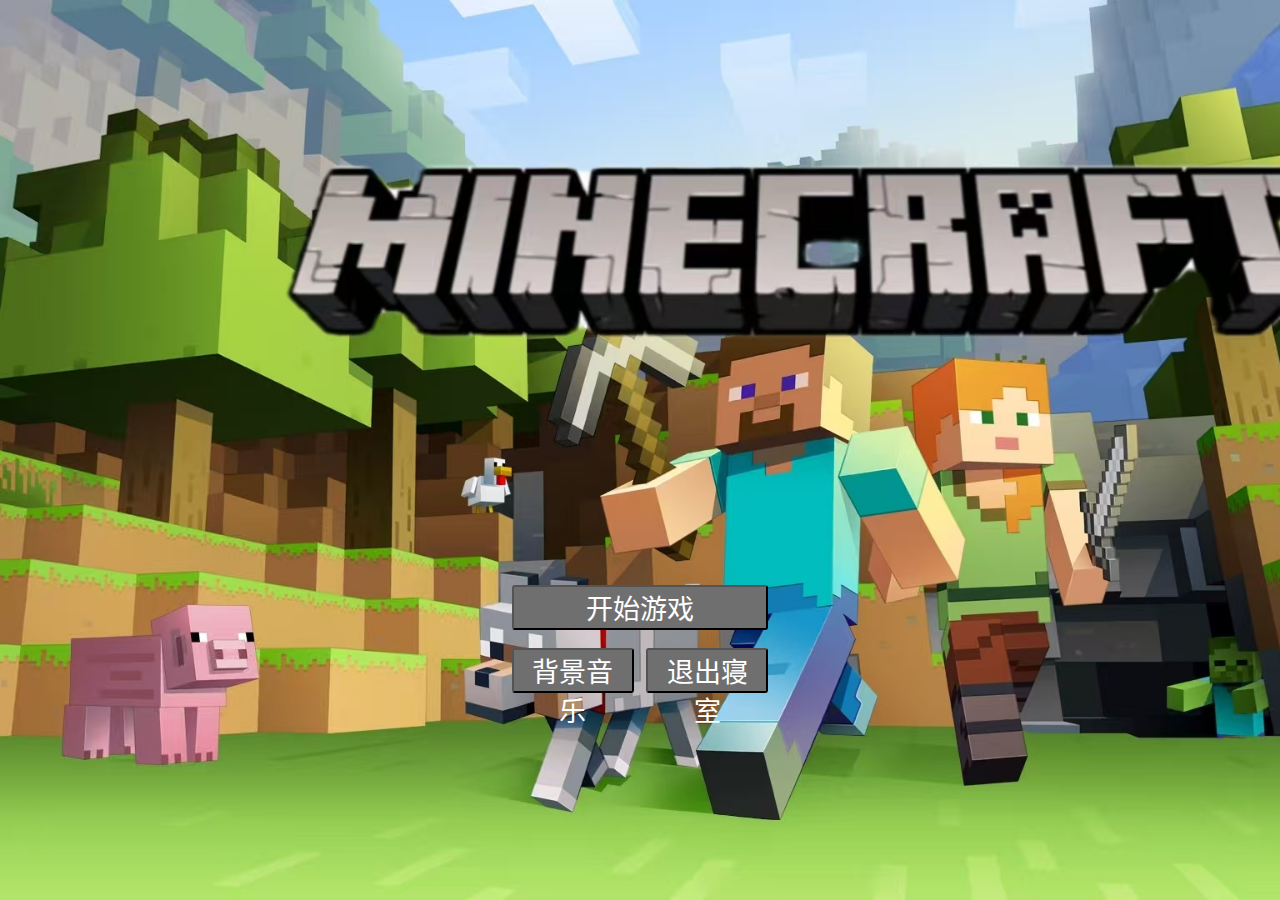
<file: index.html>
<!DOCTYPE html>
<html lang="zh-CN">
<head>
    <meta charset="UTF-8">
    <meta name="viewport" content="width=device-width, initial-scale=1.0">
    <title>超级409</title>
    <link rel="stylesheet" href="409.css">
</head>
<body>
    <audio id="backgroundMusic" autoplay loop>
        <source src="music/backgroundmusic.mp3" type="audio/mpeg">
    </audio>
    <audio id="clickSound" src="music/click.mp3" preload="auto"></audio>
    
    <button id="begin" >开始游戏</button>
    <button id="playPauseBtn">背景音乐</button>
    <button id="exit">退出寝室</button>
    <script>
        var audio = document.getElementById('backgroundMusic');
        var playPauseBtn = document.getElementById('playPauseBtn');
        audio.play();
        playPauseBtn.addEventListener('click', function() {
            if (audio.paused) {
                audio.play();
                playPauseBtn.textContent = '关闭背景音';
            } else {
                audio.pause();
                playPauseBtn.textContent = '播放背景音';
            }
        });
        var clickSound = document.getElementById('clickSound');
        playPauseBtn.addEventListener('click', function() {
        clickSound.currentTime = 0; 
        clickSound.play();
    });
    var begin = document.getElementById('begin');
        begin.addEventListener('click', function() {
        clickSound.currentTime = 0; 
        clickSound.play();
    });

    begin.addEventListener('click', function() {
        setTimeout(function() {
        window.location.href = 'select.html';
        }, 500);
        });

    var exit = document.getElementById('exit');
        exit.addEventListener('click', function() {
        clickSound.currentTime = 0; 
        clickSound.play();
    });

    exit.addEventListener('click', function() {
        setTimeout(function() {
        window.location.href = 'https://herbstwind.github.io/classweb';
        }, 500);
        });
    </script>
</body>
</html>
</file>
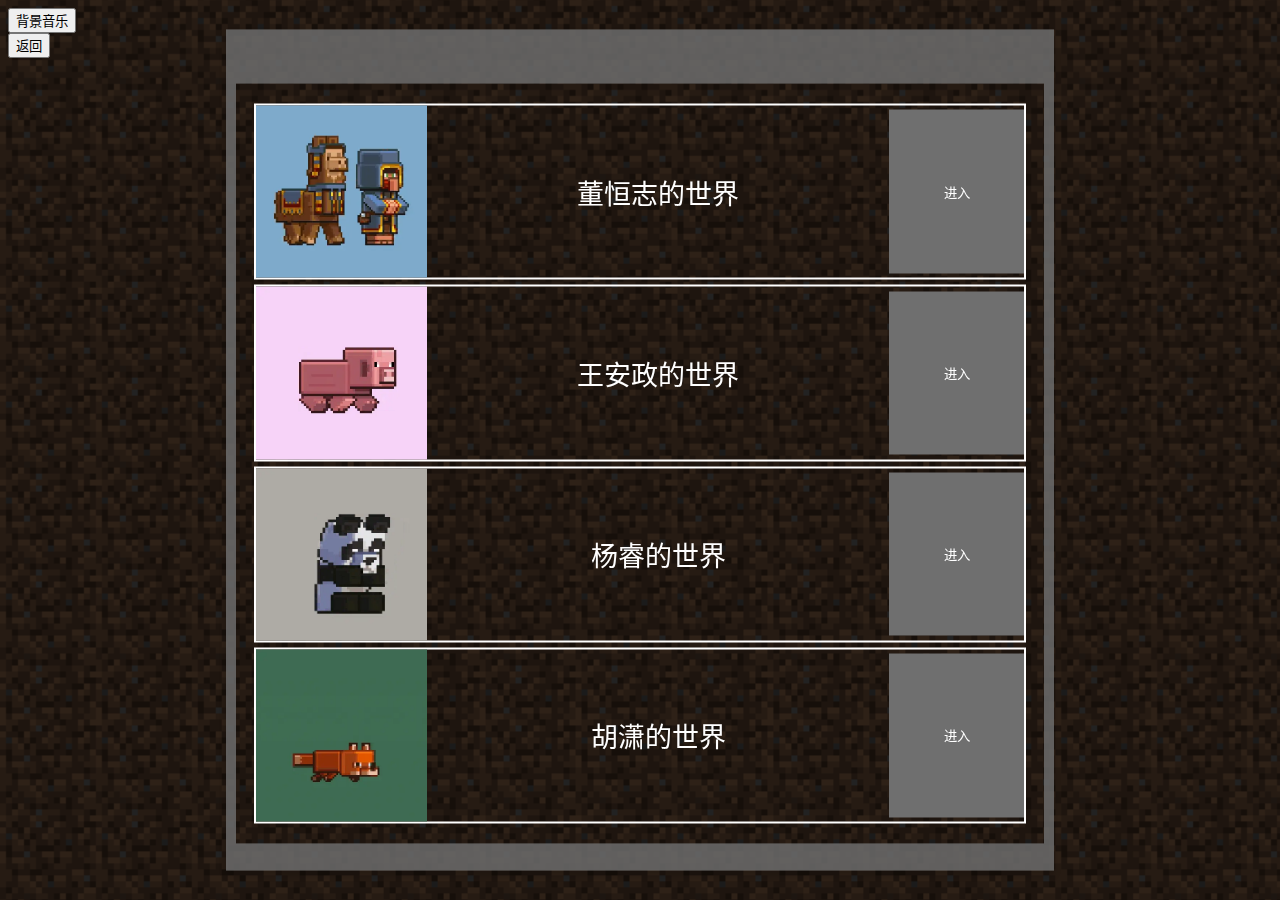
<file: select.html>
<!DOCTYPE html>
<html lang="zh-CN">
<head>
    <meta charset="UTF-8">
    <meta name="viewport" content="width=device-width, initial-scale=1.0">
    <title>选择</title>
    <link rel="stylesheet" href="select.css">
</head>
<body>
    <audio id="backgroundMusic" autoplay loop>
        <source src="music/backgroundmusic.mp3" type="audio/mpeg">
    </audio>
    <button id="playPauseBtn">背景音乐</button>
    <div class="menu-wrapper">
        <button id="close-button" class="close-button">返回</button>
        <div class="menu-container">
        </div>
    </div>
    <div class="menu-container">
        <div class="menu-item">
          <img src="image/image1.webp" alt="Image 1">
          <div class="description">董恒志的世界</div>
          <button class="menu-button" id="dhz">进入</button>
        </div>
        <div class="menu-item">
          <img src="image/image2.webp" alt="Image 2">
          <div class="description">王安政的世界</div>
          <button class="menu-button" id="waz">进入</button>
        </div>
        <div class="menu-item">
          <img src="image/image3.webp" alt="Image 3">
          <div class="description">杨睿的世界</div>
          <button class="menu-button" id="yr">进入</button>
        </div>
        <div class="menu-item">
          <img src="image/image4.webp" alt="Image 4">
          <div class="description">胡潇的世界</div>
          <button class="menu-button" id="hx">进入</button>
        </div>
      </div>
      <script>
document.querySelectorAll('.menu-button').forEach(button => {
  button.addEventListener('click', function() {
    var clickSound = new Audio('music/click.mp3'); 
    clickSound.play();
  });
});
document.querySelectorAll('.close-button').forEach(button2 => {
  button2.addEventListener('click', function() {
    var clickSound2 = new Audio('music/click.mp3'); 
    clickSound2.play();
  });
});
var audio = document.getElementById('backgroundMusic');
        var playPauseBtn = document.getElementById('playPauseBtn');
        audio.play();
        playPauseBtn.addEventListener('click', function() {
            if (audio.paused) {
                audio.play();
                playPauseBtn.textContent = '关闭背景音';
            } else {
                audio.pause();
                playPauseBtn.textContent = '播放背景音';
            }
        });
        var back = document.getElementById('close-button');
        back.addEventListener('click', function() {
        setTimeout(function() {
        window.location.href = 'index.html';
        }, 500);
        });
        var dhz = document.getElementById('dhz');
        dhz.addEventListener('click', function() {
        setTimeout(function() {
        window.location.href = 'https://tg816.github.io/dhz837/';
        }, 500);
        });
        var waz = document.getElementById('waz');
        waz.addEventListener('click', function() {
        setTimeout(function() {
        window.location.href = 'https://regret1037.github.io/waz854/';
        }, 500);
        });
        var yr = document.getElementById('yr');
        yr.addEventListener('click', function() {
        setTimeout(function() {
        window.location.href = 'https://dd437.github.io/yr859/';
        }, 500);
        });
        var hx = document.getElementById('hx');
        hx.addEventListener('click', function() {
        setTimeout(function() {
        window.location.href = 'https://eternsumer.github.io/hx842/';
        }, 500);
        });
      </script>
</body>
</html>
</file>
<file: 409.css>
body{
    background-image:url(image/background.jpg);
    background-repeat: no-repeat;
    background-size: cover;
}
body, html {
    height: 100%;
    margin: 0;
    display: flex;
    justify-content: center; 
    align-items: center; 
}
button{
background-color: #6f6f6f;
font-family: '仿宋';
color: #fff;
}
button:hover{
    border: 1px solid white;
}
#exit{
    position: absolute;
    top: 72vh;
    height: 5vh;
    right: 40vw;
    width: 9.5vw;
    border-radius: 3px;
    font-size: 3vh;
}
#playPauseBtn{
    position: absolute;
    top: 72vh;
    height: 5vh;
    left: 40vw;
    width: 9.5vw;
    border-radius: 3px;
    font-size: 3vh;
}
#begin {
    position: absolute;
    top: 65vh;
    height: 5vh;
    width: 20vw;
    border-radius: 3px;
    font-size: 3vh;
}
</file>
<file: select.css>
body{
    background-image: url(image/Dirt_background_JE2.webp);
    background-size: cover;
}
.menu-wrapper {
    position: relative; /* 设置相对定位，以便绝对定位子元素 */
  }  
.menu-container {
    display: flex;
    flex-direction: column;
    justify-content: center;
    align-items: center;
    width: 60vw; /* 视口宽度的75% */
    height: 80vh; /* 视口高度的80% */
    position: fixed;
    top: 50%;
    left: 50%;
    transform: translate(-50%, -50%);
    background-color: rgba(0, 0, 0, 0);
    padding: 20px;
    box-shadow: 0 4px 8px rgba(0, 0, 0, 0.1);
    border: 2px solid #6f6f6f98; /* 添加边框 */
    border-width: 6vh 0.8vw 3vh 0.8vw;
    z-index: 1000;
    overflow: hidden; /* 确保边框不会因内容溢出而断裂 */
    font-family: '仿宋', sans-serif; /* 设置字体为仿宋 */
    gap: 5px;
  }
  
  .menu-item {
    display: flex;
    flex-direction: row;
    width: 60vw;
    align-items: center;
    justify-content: space-between;
    height: 100%; /* 使图片和按钮的高度与div一样高 */
    margin: 0 10px;
    border: 2px solid #fff;
    font-size: 3vh;
  }
  
  .menu-item img {
    width: 19vh;
    height: 100%; /* 图片高度与div一样高 */
    object-fit: cover;
  }
  
  .description {
    flex-grow: 1;
    margin: 0 10px;
    text-align: center;
    color: white; /* 文字颜色为白色 */
  }
  
  .menu-button {
    background-color: #6f6f6f;
    color: white;
    border: none;
    padding: 10px 10px;
    cursor: pointer;
    height: 95%; /* 按钮高度与div一样高 */
    width: 15vh;
  }
  
  .menu-button:hover {
    border: 2px solid white; /* 鼠标悬停时出现白色边框效果 */
  }
</file>
